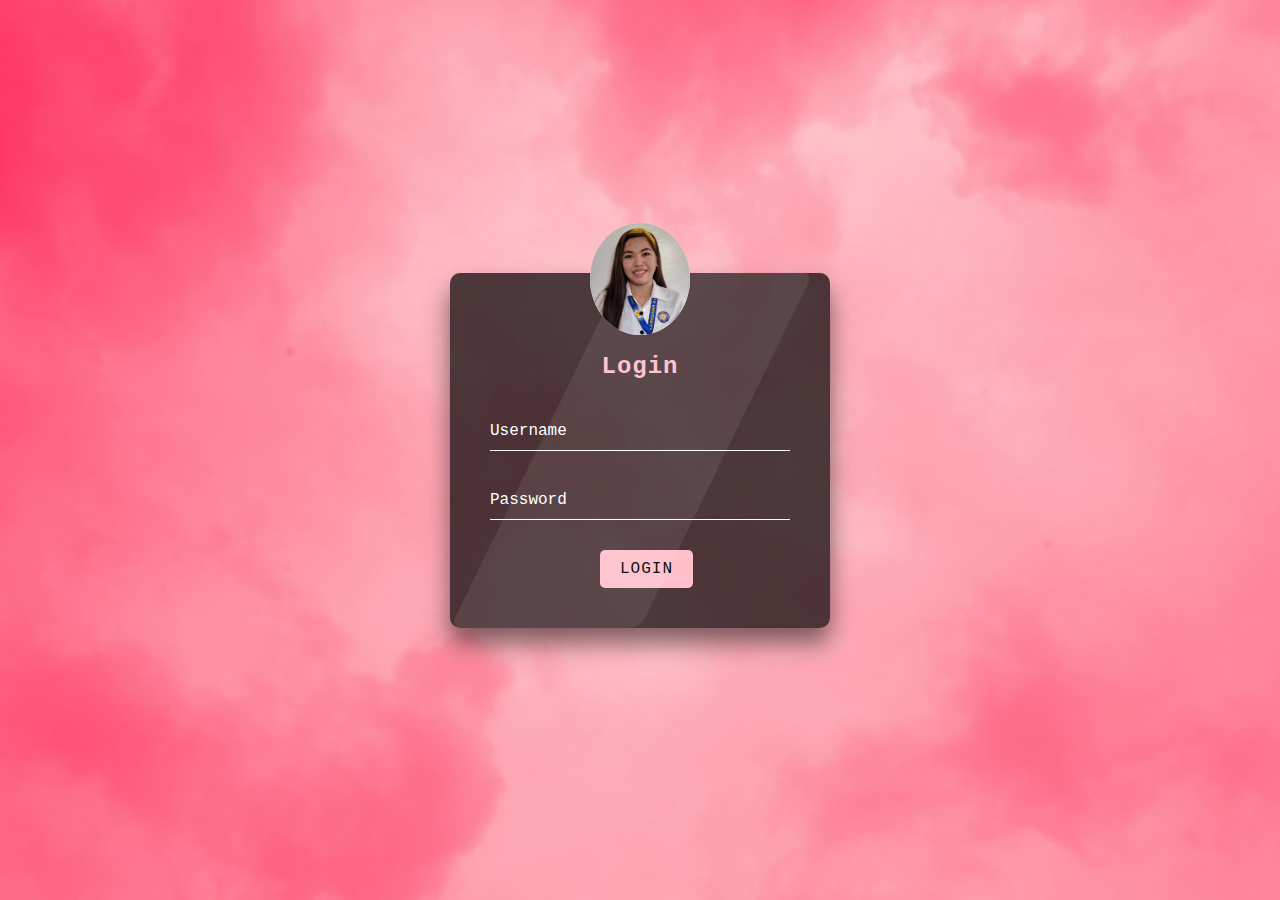
<file: index.html>
<!DOCTYPE html>
<html lang="en">
<head>
  <meta charset="UTF-8">
  <meta name="viewport" content="width=device-width, initial-scale=1.0">
  <link rel="shortcut icon" type="image/jpg" href="images/favicon.png">
  <meta http-equiv="X-UA-Compatible" content="ie=edge">
  <link rel="stylesheet" href="css/style.css">
 	<title>Cristine's Site</title>
</head>
<body>
  <div class="login-wrapper">
    <form action="home.html" class="form">
        <img src="images/tintin.jpg" alt="">
      <h2>Login</h2>
          <div class="input-group">
            <input type="text" name="loginUser" id="loginUser" required>
            <label for="loginUser">Username</label>
          </div>
          <div class="input-group">
            <input type="password" name="loginPassword" id="loginPassword" required>
            <label for="loginPassword">Password</label>
          </div>
          <input type="submit" value="Login" class="submit-btn">
    </form> 
  </div>
</body>
</html>
</file>
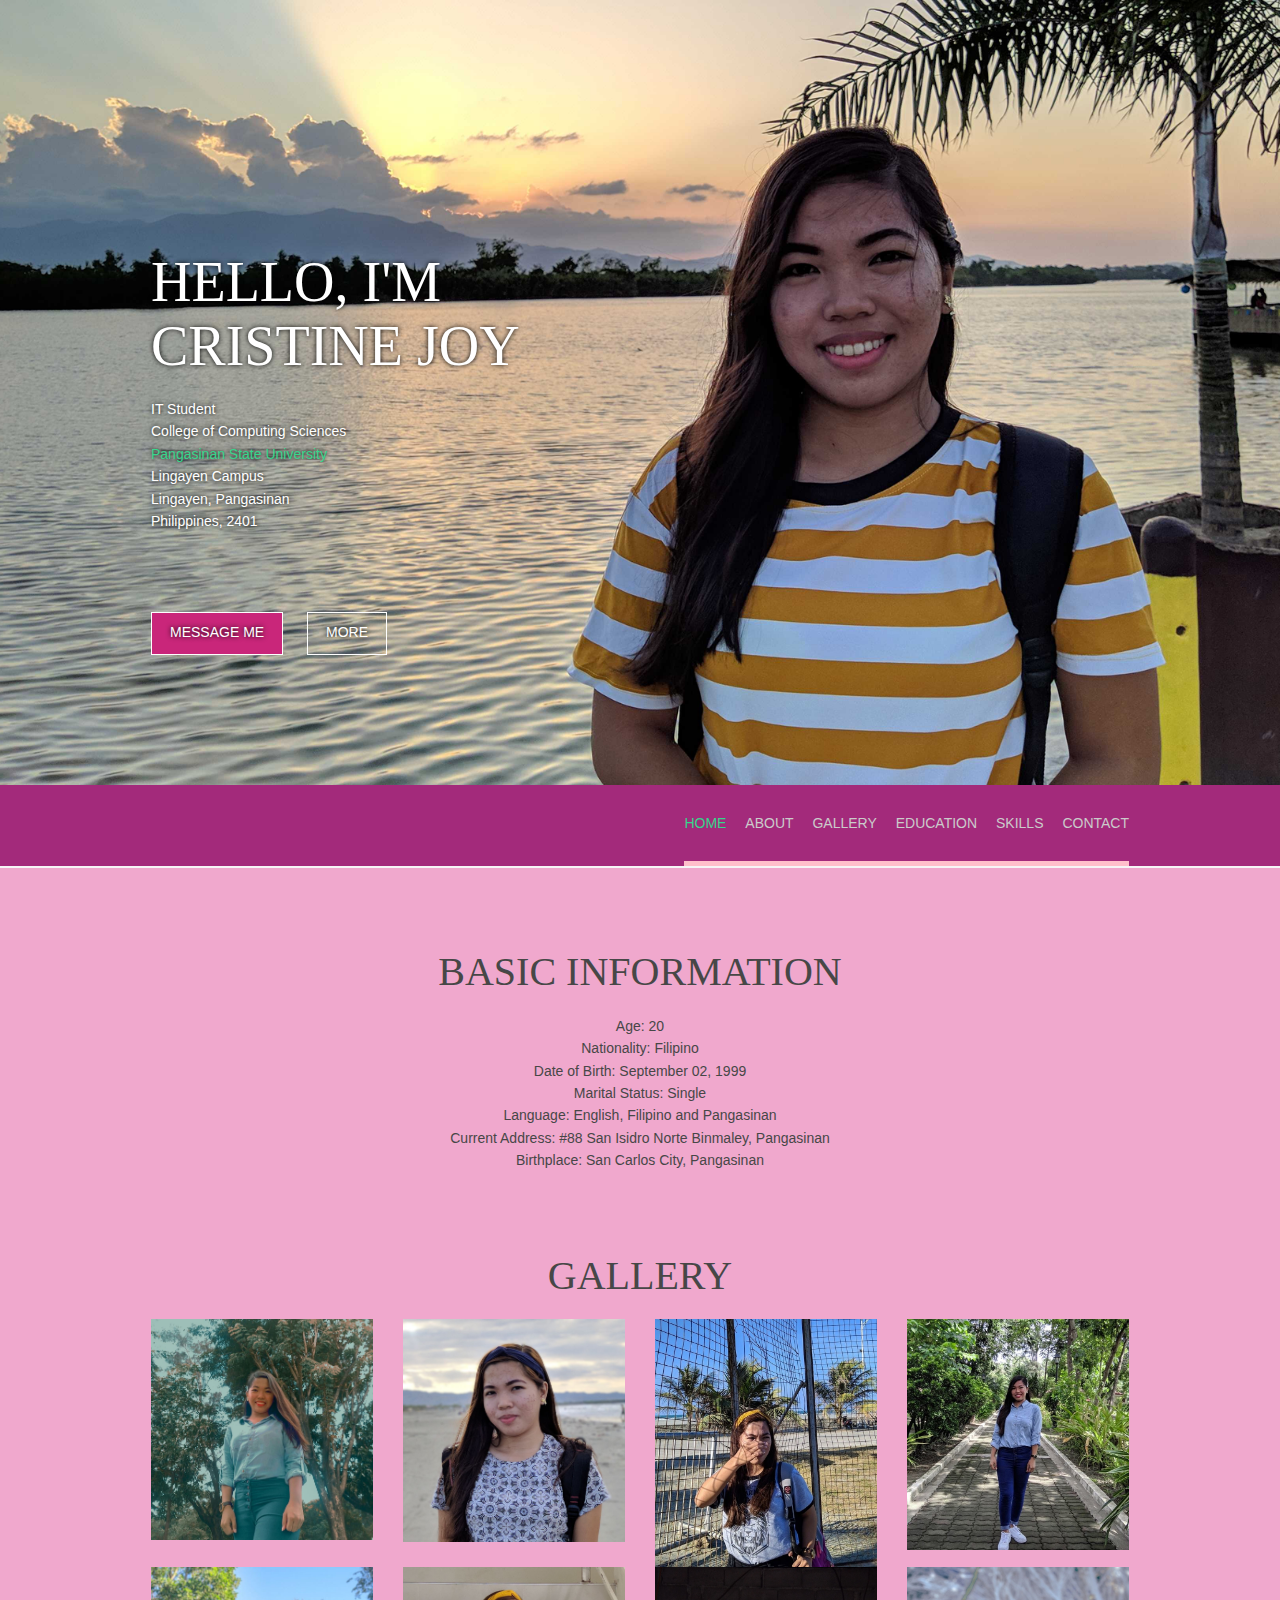
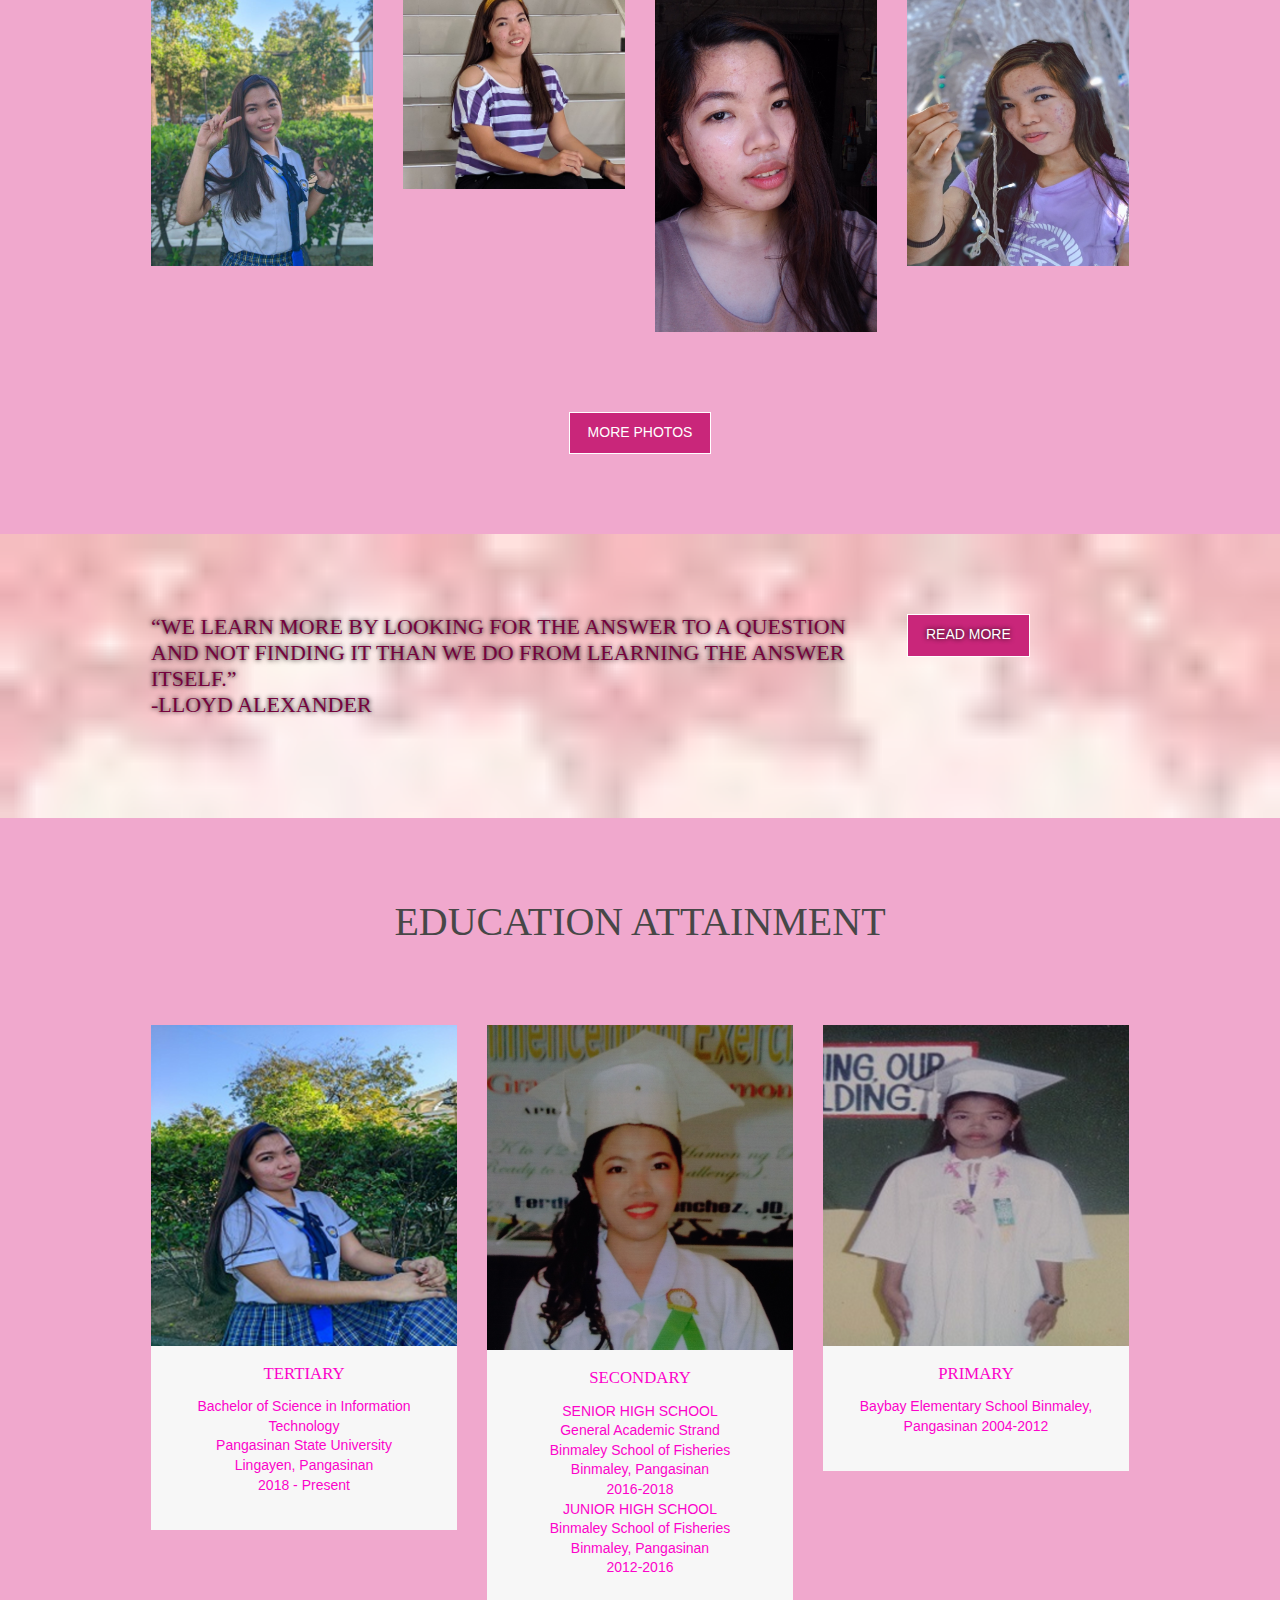
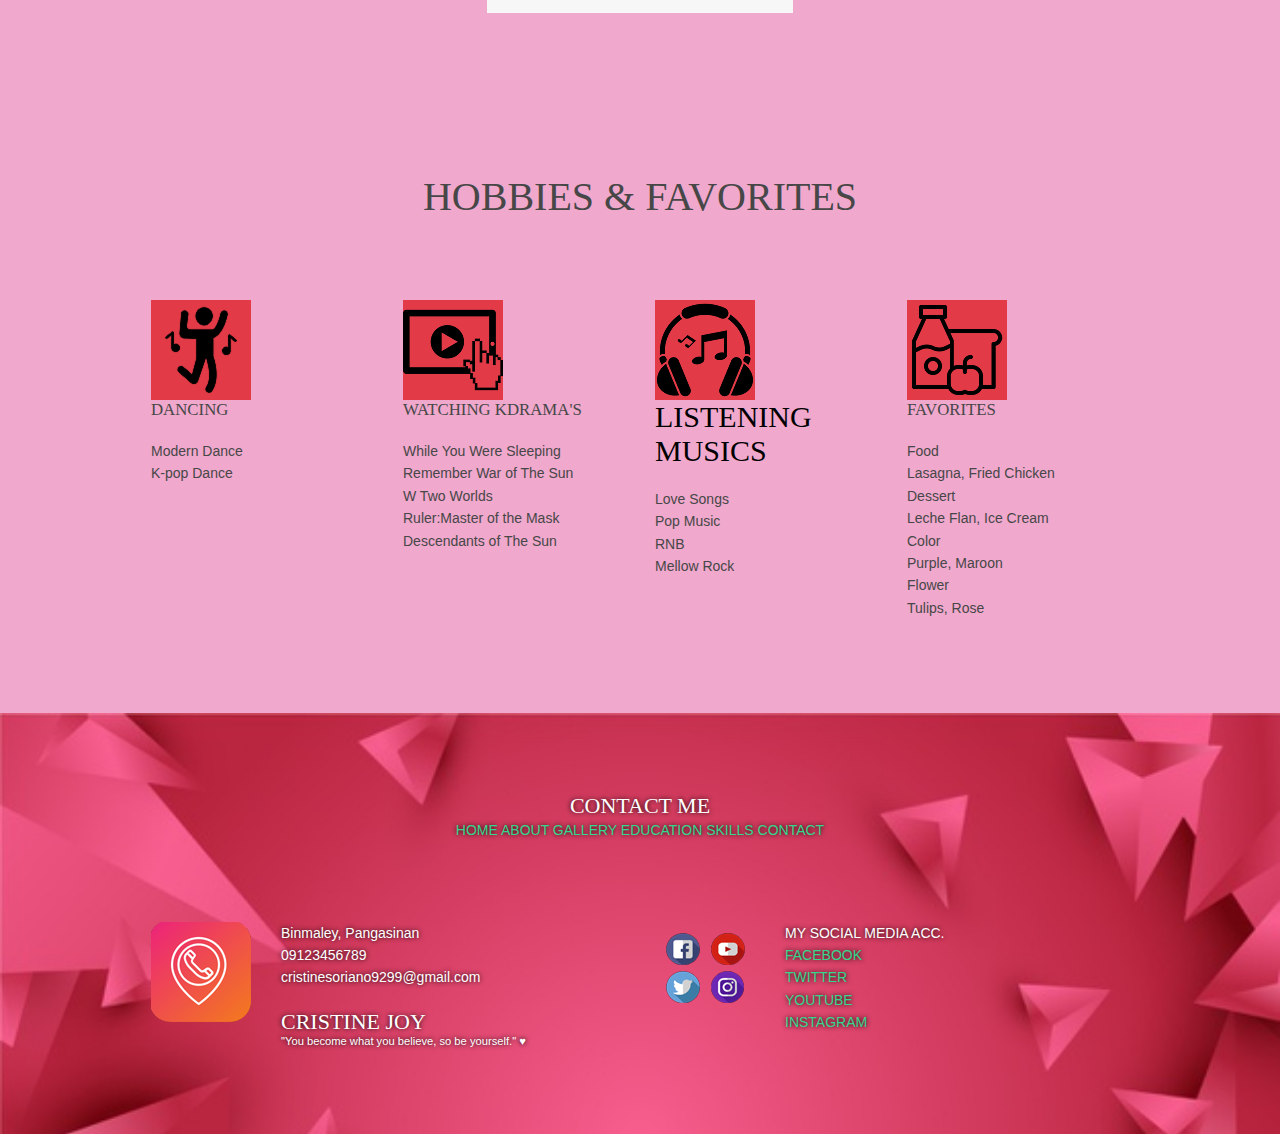
<file: home.html>
<!DOCTYPE html>
<html lang="en">
<head>
	<meta charset="UTF-8">
	<link rel="shortcut icon" type="image/jpg" href="images/favicon.jpg">
	<meta http-equiv="X-UA-Compatible" content="ie=edge">
	<meta name="viewport" content="width=device-width, initial-scale=1.0, maximum-scale=1.0, user-scalable=no">
	<link href="css/layout.css" rel="stylesheet" type="text/css" media="all">
	<link rel="shortcut icon" href="images/favicon.png" type="images/x-icon" />
</head>
<body id="top">
		<div class="bgded overlay" style="background-image:url('images/header-cover.png');"> 
			  <div id="pageintro" class="hoc clear"> 
				<article>
				  <h3 class="heading">Hello, I'm  Cristine Joy</h3>
				  <p>IT Student  <br>College of Computing Sciences <br>
					<a href="https://www.psu.edu.ph/">Pangasinan State University</a> <br>
					Lingayen Campus <br>
					Lingayen, Pangasinan <br>
					Philippines, 2401</p>
				  <footer>
					<ul class="nospace inline pushright">
					  <li><a class="btn" href="https://login.yahoo.com/?.src=ym&.lang=en-US&.intl=us&.done=https%3A%2F%2Fmail.yahoo.com%2Fd">MESSAGE ME </a></li>
					  <li><a class="btn inverse" href="more.html">MORE</a></li>
					</ul>
				  </footer>
				</article>
			  </div>
		  <div class="wrapper row0">
		</div>
	  </div>
	</div>
	<div class="wrapper row1">
	  <header id="header" class="hoc clear"> 
		<nav id="mainav" class="fl_right">
		  <ul class="clear">
			<li class="active"><a href="home.html">HOME</a></li>
			<li><a  href="#aboutme">ABOUT</a></li>
			<li><a href="#mygallery">GALLERY</a></li>
			<li><a href="#myeducation">EDUCATION</a></li>
			 <li><a href="#myskills">SKILLS</a></li>
			<li><a href="#mycontact">CONTACT</a></li>
		  </ul>
		</nav>
	  </header>
	</div>
	<div class="wrapper row3">
	  <main class="hoc container clear"> 
		<div class="center btmspace-80">
		  <h6 class="heading" style="font-size:40px;" id="aboutme">BASIC INFORMATION</h6>
		  <p>Age: 20 <br>
			Nationality: Filipino <br>
			Date of Birth: September 02, 1999 <br>
			Marital Status: Single <br>
			Language: English, Filipino and Pangasinan <br>
			Current Address: #88 San Isidro Norte Binmaley, Pangasinan <br>
			Birthplace: San Carlos City, Pangasinan</p> 
		  	</div>
			<ul class="nospace group element btmspace-80">
			 <h6 class="heading" style="font-size:40px; text-align:center;" id="mygallery">GALLERY</h6>
			  <li class="one_quarter first">
				<article><img src="images/img1.jpg" alt="">
				</article>
			  </li>
			   <li class="one_quarter">
				<article><img src="images/img2.jpg" alt="">
				</article>
			  </li>
			  <li class="one_quarter">
				<article><img src="images/img3.jpg" alt="">	 
				</article>
			  </li>
			  <li class="one_quarter">
				<article><img src="images/img4.jpg" alt="">
				  
				</article>
			  </li>
			  <li class="one_quarter first">
				<article><img src="images/img5.jpg" alt="">
				 
				</article>
			  </li>
			  <li class="one_quarter">
				<article><img src="images/img6.jpg" alt="">
				</article>
			  </li>
			  <li class="one_quarter">
				<article><img src="images/img7.jpg" alt="">  
				</article>
			  </li>
			  <li class="one_quarter">
				<article><img src="images/img8.jpg" alt="">
				</article>
			  </li>
			</ul>
			<footer class="center"><a class="btn" href="https://www.facebook.com/cristine.soriano.92/photos?lst=100008122362969%3A100003066164073%3A1593430038">MORE PHOTOS</a></footer>
			<div class="clear"></div>
		  </main>
		</div>
		<div class="wrapper bgded overlay" style="background-image:url('images/quote.jpg');">
		  <article class="hoc cta clear"> 
			<div class="three_quarter first">
			  <h6 style="color:#75023d;">“We learn more by looking for the answer to a question and not finding it than we do from learning the answer itself.”
		<br>-Lloyd Alexander</h6>
			</div>
			<footer class="one_quarter"><a class="btn" href="https://www.positivityblog.com/quotes-on-education/">READ MORE</a></footer>
		  </article>
		</div>

		<div class="wrapper row3">
		  <div class="hoc container clear"> 
			<div class="sectiontitle center">
		 <h6 class="heading" style="font-size:40px; text-align:center;" id="myeducation">EDUCATION ATTAINMENT</h6>
			</div>
			<ul class="nospace group element">
			  <li class="one_third first">
				<article>
				  <figure><img src="images/e3.jpg" alt="">
					
				  </figure>
				  <div class="txtwrap">
					<h6 class="heading">TERTIARY</h6>
					<p>Bachelor of Science in Information Technology <br>
						Pangasinan State University <br>
						Lingayen, Pangasinan <br>
						2018 - Present  
					</p>
				  </div>
				</article>
			  </li>
			  <li class="one_third">
				<article>
				  <figure><img src="images/e1.jpg" alt="">
				   
				  </figure>
				  <div class="txtwrap">
					<h6 class="heading">SECONDARY</h6>
					<p>SENIOR HIGH SCHOOL <br>
						General Academic Strand <br>
						Binmaley School of Fisheries <br>
						Binmaley, Pangasinan <br>
						2016-2018 <br>
						JUNIOR HIGH SCHOOL <br>
						Binmaley School of Fisheries <br>
						Binmaley, Pangasinan<br>
						2012-2016</p>
				</div>
				</article>
			  </li>
			  <li class="one_third">
				<article>
				  <figure><img src="images/e2.jpg" alt="">
				
				  </figure>
				  <div class="txtwrap">
					<h6 class="heading">PRIMARY</h6>
					<p>Baybay Elementary School
						Binmaley, Pangasinan
						2004-2012</p>
					</div>
				</article>
			  </li>
			</ul>
			<div class="clear"></div>
		  </div>
		</div>
		<div class="wrapper row3">
		  <section class="hoc container clear"> 
			<div class="sectiontitle center">
			 <h6 class="heading" style="font-size:40px; text-align:center;" id="myskills">HOBBIES & FAVORITES</h6>
			</div>
			<ul class="nospace group">
			  <li class="one_quarter first">
				<article><a href="#"><img src="images/dance.png"></a>
				  <h6 class="heading font-x1">DANCING</h6>
				  <p>	
					Modern Dance  <br>
					K-pop Dance</p>
				</article>
			  </li>
			  <li class="one_quarter">
				<article><a href="#"><img src="images/watching.png"></a>
				  <h6 class="heading font-x1">WATCHING KDRAMA'S</h6>
				  <p>
						While You Were Sleeping <br>
						Remember War of The Sun <br>
						W Two Worlds <br>
						Ruler:Master of the Mask <br>
						Descendants of The Sun
					</p>
				  
				  </article>
			  </li>
			  <li class="one_quarter">
				<article><a href="#"><img src="images/listening.png"></a>
				  <h6 style="font-size:30px; color:black;">LISTENING MUSICS</h6>
				 <p>
					Love Songs <br>
					Pop Music <br>
					RNB <br>
					Mellow Rock</p>
					</article>
			  </li>
			  <li class="one_quarter">
				<article><a href="#"><img src="images/food.png"></a>
				  <h6 class="heading font-x1">FAVORITES</h6>
				  <p>Food <br>
					Lasagna, Fried Chicken <br>
					Dessert <br>
					Leche Flan, Ice Cream <br>
					Color <br>
					Purple, Maroon <br>
					Flower <br>
					Tulips, Rose
				 </article>
			  </li>
			</ul>
		  </section>
		</div>
		<div class="wrapper bgded overlay" style="background-image:url('images/footer.jpg')">
		  <section class="hoc container clear"> 
			<div class="sectiontitle center">
			  <h6 class="heading" id="mycontact">CONTACT ME</h6>
					<a href="home.html">HOME</a>
					<a  href="#aboutme">ABOUT</a>
					<a href="#mygallery">GALLERY</a>
					<a href="#myeducation">EDUCATION</a>
					 <a href="#myskills">SKILLS</a>
					<a href="#mycontact">CONTACT</a>
			</div>
			<div class="group testimonials">
			  <article class="one_half first"><img src="images/location.png" alt="">
				<blockquote> Binmaley, Pangasinan<br>
							 09123456789 <br>
							 cristinesoriano9299@gmail.com <br>
				</blockquote>
				<h6 class="heading">CRISTINE JOY</h6>
				<em>"You become what you believe, so be yourself." ♥</em>
	
				</article>	
			  <article class="one_half"><img src="images/social.png" alt="">
				<blockquote>MY SOCIAL MEDIA ACC. <br>
				<a href="https://www.facebook.com/cristine.soriano.92/">FACEBOOK</a> <br>
				<a href="https://twitter.com/tintinsoriano26">TWITTER</a> <br>
				<a href="https://www.youtube.com/channel/UCYts-TaYE9_CiIMK2P1NE_g?view_as=subscriber">YOUTUBE</a> <br>
				<a href="https://www.instagram.com/_cristinesoriano/">INSTAGRAM</a>
				</blockquote>
			</div>
	</section>
	</div>
</div>
</body>
</html>
</file>
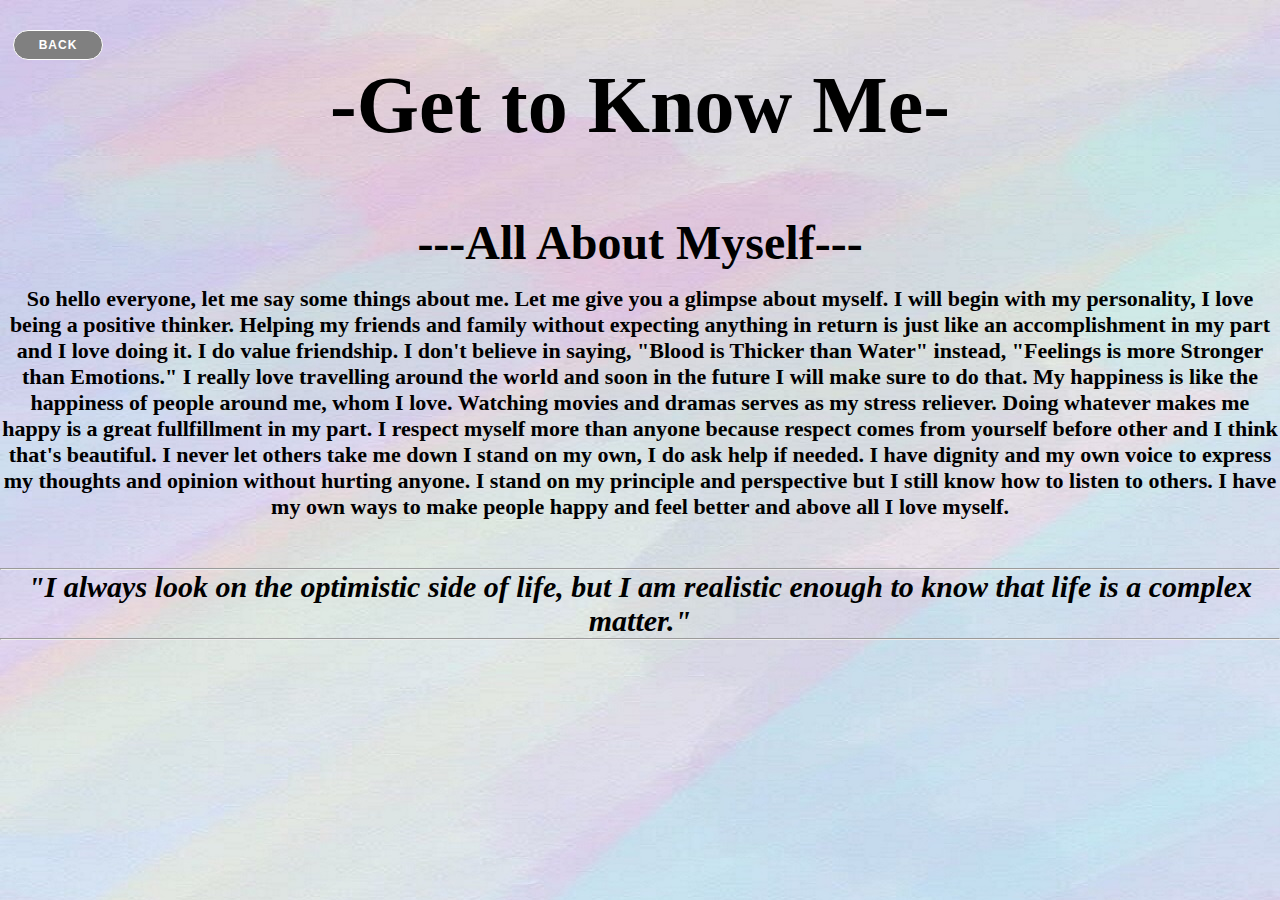
<file: more.html>
<!DOCTYPE html>
<html lang="en" dir="ltr">
<head>
	<meta charset="UTF-8">
	<meta name="viewport" content="device-width, initial-scale=1.0">
	<title>Cristine's Site</title>
	<link rel="shortcut icon" type="image/jpg" href="images/favicon.png">
	<link rel="stylesheet" type="text/css" href="css/styles.css">
</head>	
<body>
	<div class="back">
		<button class="button"><a href="home.html"><span>BACK</span></a></button>
	</div>
	<!--More Section -->
	<section id="more">
		<div class="container">
			<h2 class="more-heading">-Get to Know Me-</h2>
				<div class="more-image">
				</div>
		</div>
			<div class="more-content">
				<div class="more-text">
					<h3>---All About Myself---</h3>
					<p class="int">So hello everyone, let me say some things about me. Let me give 
					you a glimpse about myself. I will begin with my personality, I love being a positive
					thinker. Helping my friends and family without expecting anything in return is just 
					like an accomplishment in my part and I love doing it. I do value friendship. I don't 
					believe in saying, "Blood is Thicker than Water" instead, "Feelings is more Stronger
					than Emotions." I really love travelling around the world and soon in the future I will
					make sure to do that. My happiness is like the happiness of people around me, whom I love.
					Watching movies and dramas serves as my stress reliever. Doing whatever makes me happy
					is a great fullfillment in my part. I respect myself more than anyone because respect 
					comes from yourself before other and I think that's beautiful. I never let others take me down
					I stand on my own, I do ask help if needed. I have dignity and my own voice to express my 
					thoughts and opinion without hurting anyone. I stand on my principle and perspective but I still 
					know how to listen to others. I have my own ways to make people happy and feel better and above all 
					I love myself.</p>
				</div>
			</div>
	</section>
	<section id="more1">
		<div class="quotes">
			<hr><p>"I always look on the optimistic side of life, but I am realistic enough to know that life is a complex matter."</p><hr>
		</div>			
	</section>
</body>
</html>
</file>
<file: css/style.css>
* {
  margin: 0;
  padding: 0;
  box-sizing: border-box;
}
body {
  background: url('../images/background.jpg') no-repeat center;
  background-size: cover;
  font-family:courier new;
}
.login-wrapper {
  height: 100vh;
  width: 100vw;
  display: flex;
  justify-content: center;
  align-items: center;
}
.form {
  position: relative;
  width: 100%;
  max-width: 380px;
  padding: 80px 40px 40px;
  background: rgba(0,0,0,0.7);
  border-radius: 10px;
  color: #fff;
  box-shadow: 0 15px 25px rgba(0,0,0,0.5);
}
.form::before {
  content:'';
  position: absolute;
  top: 0;
  left: 0;
  width: 50%;
  height: 100%;
  background: rgba(255,255,255, 0.08);
  transform: skewX(-26deg);
  transform-origin: bottom left;
  border-radius: 10px;
  pointer-events: none;
}
.form img {
  position: absolute;
  top: -50px;
  left: calc(50% - 50px);
  width: 100px;
  background: rgba(255,255,255, 0.8);
  border-radius: 50%;
}
.form h2 {
  text-align: center;
  letter-spacing: 1px;
  margin-bottom: 2rem;
  color: #ffc0cb;
}
.form .input-group {
  position: relative;
}
.form .input-group input {
  width: 100%;
  padding: 10px 0;
  font-size: 1rem;
  letter-spacing: 1px;
  margin-bottom: 30px;
  border: none;
  border-bottom: 1px solid #fff;
  outline: none;
  background-color: transparent;
  color: inherit;
}
.form .input-group label {
  position: absolute;
  top: 0;
  left: 0;
  padding: 10px 0;
  font-size: 1rem;
  pointer-events: none;
  transition: .3s ease-out;
}
.form .input-group input:focus + label,
.form .input-group input:valid + label {
  transform: translateY(-18px);
  color: #ff652f;
  font-size: .8rem;
}
.submit-btn {
  display: block;
  margin-left: 110px;
  border: none;
  outline: none;
  background: #ffc0cb;
  font-family:courier new;
  font-size: 1rem;
  text-transform: uppercase;
  letter-spacing: 1px;
  align-items:center;
  padding: 10px 20px;
  border-radius: 5px;
  cursor: pointer;
}
.forgot-pw {
  color: inherit;
}

#forgot-pw {
  position: absolute;
  display: flex;
  justify-content: center;
  align-items: center;
  top: 0;
  left: 0;
  right: 0;
  height: 0;
  z-index: 1;
  background: #fff;
  opacity: 0;
  transition: 0.6s;
}
#forgot-pw:target {
  height: 100%;
  opacity: 1;
}
.close {
  position: absolute;
  right: 1.5rem;
  top: 0.5rem;
  font-size: 2rem;
  font-weight: 900;
  text-decoration: none;
  color: inherit;
}
</file>
<file: css/styles.css>
* {
	margin: 0;
	padding: 0;
}

body {
	background-image: url(../images/pastel.jpg); 
}

#more h2 {
	text-align: center;
	font-size: 5rem;
	font-family: verdana;
	margin-bottom: 2rem;
	color: black;
}

#more h3 {
	text-align: center;
	font-size: 3rem;
	margin-top: 2rem;
	margin-bottom: 1rem;
}

#more p.int {
	text-align: center;
	font-size: 22px;
	font-weight: bold;
	font-family: Papyrus;	
	color: black;
	left: 100rem;
}

#more .more-content {
	display: flex;
}

#more .more-text,
#more .more-image {
	flex: 1;
}

#more .more-text {
	text-align: justify;
}

#more .more-image img {
	display: block;
	margin-left: 100px;
	width: 40%;
	border-radius: 40%;
}

#more .more-image{
	flex: 1;
}

#more .more-image img {
	display: block;
	margin-left: 550px;
	width: 18%;
	border-radius: 35%;
	margin-top: -20px;
}

.button{
	position: relative;
	display: block;
	width: 90px;
	height: 30px;
	letter-spacing: 1px;
	border-radius: 30px;
	font-family: sans-serif;
	font-weight: bold;
	font-size: 12px;
	margin: 0px 10px;
	margin-top: 30px;
	text-transform: uppercase;
	border: 1px solid  #fff;
	background-color: grey;
	left: 3px;
	top: 0px;
}

.button a{
	color: white;
	text-decoration:none;
}

.button:hover{
	background: #3693ff;
}

#more1 {
	font-weight: bold;
	font-size: 30px;
	font-style: italic;
	font-family: Monotype Corsiva;
	color: black;
	margin-top: 3rem;
	margin-bottom: 3rem;
	text-align: center;
}
</file>
<file: css/layout.css>
@charset "utf-8";

@import url("font-awesome.min.css");
@import url("framework.css");


/* Rows
--------------------------------------------------------------------------------------------------------------- */
.row0, .row0 a{}
.row1{border-bottom:2px solid;}
.row2, .row2 a{}
.row3, .row3 a{}
.row4, .row4 a{}
.row5, .row5 a{}


/* Page Intro
--------------------------------------------------------------------------------------------------------------- */
#pageintro{padding:250px 0 130px;}

#pageintro article{display:block; max-width:50%;}
#pageintro article *{word-wrap:break-word;}
#pageintro .heading{margin-bottom:20px; font-size:4rem;}
#pageintro p:first-of-type{margin-bottom:30px;}
#pageintro footer{margin-top:80px;}


/* Top Bar
--------------------------------------------------------------------------------------------------------------- */
#topbar{padding:120px 0 15px; font-size:.8rem; text-transform:uppercase;}

#topbar *{margin:0; padding:0; list-style:none;}
#topbar ul li{display:inline-block; margin-right:10px; padding-right:15px; border-right:1px solid;}
#topbar ul li:last-child{margin-right:0; padding-right:0; border-right:none;}
#topbar i{margin:0 5px 0 0; line-height:normal;}


/* Header
--------------------------------------------------------------------------------------------------------------- */
#header{}

#header #logo{margin:30px 0 0 0;}
#header #logo h1{margin:0; padding:0; font-size:22px; text-transform:uppercase;}


/* Content Area
--------------------------------------------------------------------------------------------------------------- */
.container{padding:80px 0;}

/* Content */
.container .content{}

.sectiontitle{display:block; margin-bottom:80px;}
.sectiontitle *{margin:0;}

.testimonials{}
.testimonials article{position:relative; padding-left:130px;}
.testimonials article:last-child{margin-bottom:0;}/* Used when elements stack in small viewports */
.testimonials article img{position:absolute; top:0; left:0;}
.testimonials article blockquote{margin:0 0 20px 0; padding:0;}
.testimonials article .heading{margin:0;}
.testimonials article em{display:block; margin-top:-5px; font-size:.8rem; font-style:normal;}

.element article{display:block; max-width:320px; margin:0 auto;}
.element figure{position:relative;}
.element figure figcaption{position:absolute; top:10px; left:10px; width:50px;}
.element figure figcaption *{display:block; margin:0; padding:0; text-align:center; text-transform:uppercase; font-style:normal; line-height:1;}
.element figure figcaption time, .element figure figcaption div{width:100%; padding:12px 0;}
.element figure figcaption time strong, .element figure figcaption div i{margin-bottom:2px;}
.element .txtwrap{padding:20px 15px;}
.element .txtwrap *{margin:0 0 15px 0; line-height:1;}
.element .txtwrap .heading{margin-bottom:15px; font-size:1.2rem;}
.element .txtwrap em{display:block; font-size:.8rem; font-style:normal;}
.element .txtwrap em br{margin:0;}
.element .txtwrap p{line-height:1.4;}
.element .txtwrap footer, .element .txtwrap .btn{margin:0;}

/* Comments */
#comments ul{margin:0 0 40px 0; padding:0; list-style:none;}
#comments li{margin:0 0 10px 0; padding:15px;}
#comments .avatar{float:right; margin:0 0 10px 10px; padding:3px; border:1px solid;}
#comments address{font-weight:bold;}
#comments time{font-size:smaller;}
#comments .comcont{display:block; margin:0; padding:0;}
#comments .comcont p{margin:10px 5px 10px 0; padding:0;}

#comments form{display:block; width:100%;}
#comments input, #comments textarea{width:100%; padding:10px; border:1px solid;}
#comments textarea{overflow:auto;}
#comments div{margin-bottom:15px;}
#comments input[type="submit"], #comments input[type="reset"]{display:inline-block; width:auto; min-width:150px; margin:0; padding:8px 5px; cursor:pointer;}

/* Sidebar */
.container .sidebar{}

.sidebar .sdb_holder{margin-bottom:50px;}
.sidebar .sdb_holder:last-child{margin-bottom:0;}


/* Click to Action
--------------------------------------------------------------------------------------------------------------- */
.cta{padding:80px 0;}

.cta > :first-child{}
.cta > :last-child{margin-bottom:0;}/* Used when elements stack in smaller viewports */


/* Footer
--------------------------------------------------------------------------------------------------------------- */
#footer{padding:80px 0;}

#footer .group .heading{margin-bottom:50px; font-size:1.2rem;}

#footer .linklist li{display:block; margin-bottom:15px; padding:0 0 15px 0; border-bottom:1px solid;}
#footer .linklist li:last-child{margin:0; padding:0; border:none;}
#footer .linklist li::before, #footer .linklist li::after{display:table; content:"";}
#footer .linklist li, #footer .linklist li::after{clear:both;}

#footer .contact{}
#footer .contact.linklist li, #footer .contact.linklist li:last-child{position:relative; padding-left:40px;}
#footer .contact li *{margin:0; padding:0; line-height:1.6;}
#footer .contact li i{display:block; position:absolute; top:0; left:0; width:30px; font-size:16px; text-align:center;}

#footer input, #footer button{border:1px solid;}
#footer input{display:block; width:100%; padding:8px;}
#footer button{padding:8px 18px 10px; text-transform:uppercase; font-weight:700; cursor:pointer;}


/* Copyright
--------------------------------------------------------------------------------------------------------------- */
#copyright{padding:20px 0;}
#copyright *{margin:0; padding:0;}


/* Transition Fade
--------------------------------------------------------------------------------------------------------------- */
*, *::before, *::after{transition:all .28s ease-in-out;}
#mainav form *{transition:none !important;}


/* ------------------------------------------------------------------------------------------------------------ */
/* ------------------------------------------------------------------------------------------------------------ */
/* ------------------------------------------------------------------------------------------------------------ */
/* ------------------------------------------------------------------------------------------------------------ */
/* ------------------------------------------------------------------------------------------------------------ */


/* Navigation
--------------------------------------------------------------------------------------------------------------- */
nav ul, nav ol{margin:0; padding:0; list-style:none;}

#mainav, #breadcrumb, .sidebar nav{line-height:normal;}
#mainav .drop::after, #mainav li li .drop::after, #breadcrumb li a::after, .sidebar nav a::after{position:absolute; font-family:"FontAwesome"; font-size:10px; line-height:10px;}

/* Top Navigation */
#mainav{}
#mainav ul{text-transform:uppercase; border-bottom:5px solid pink;}
#mainav ul ul{z-index:9999; position:absolute; justify-content:center; width:180px; text-transform:none;}
#mainav ul ul ul{left:180px; top:0;}
#mainav li{display:inline-block; position:relative; margin:0 15px 0 0; padding:0;}
#mainav li:last-child{margin-right:0;}
#mainav li li{width:100%; margin:0;}
#mainav li a{display:block; color:pink; padding:30px 0;}
#mainav li li a{border:solid; border-width:0 0 1px 0;}
#mainav .drop{padding-left:15px;}
#mainav li li a, #mainav li li .drop{display:block; margin:0; padding:10px 15px;}
#mainav .drop::after, #mainav li li .drop::after{content:"\f0d7";}
#mainav .drop::after{top:35px; left:5px;}
#mainav li li .drop::after{top:15px; left:5px;}
#mainav ul ul{visibility:hidden; opacity:0;}
#mainav ul li:hover > ul{visibility:visible; opacity:1;}

#mainav form{display:none; margin:0; padding:0;}
#mainav form select, #mainav form select option{display:block; cursor:pointer; outline:none;}
#mainav form select{width:100%; padding:5px; border:1px solid;}
#mainav form select option{margin:5px; padding:0; border:none;}

/* Breadcrumb */
#breadcrumb{padding:15px 0;}
#breadcrumb ul{margin:0; padding:0; list-style:none; text-transform:uppercase;}
#breadcrumb li{display:inline-block; margin:0 6px 0 0; padding:0;}
#breadcrumb li a{display:block; position:relative; margin:0; padding:0 12px 0 0; font-size:12px;}
#breadcrumb li a::after{top:3px; right:0; content:"\f101";}
#breadcrumb li:last-child a{margin:0; padding:0;}
#breadcrumb li:last-child a::after{display:none;}

/* Sidebar Navigation */
.sidebar nav{display:block; width:100%;}
.sidebar nav li{margin:0 0 3px 0; padding:0;}
.sidebar nav a{display:block; position:relative; margin:0; padding:5px 10px 5px 15px; text-decoration:none; border:solid; border-width:0 0 1px 0;}
.sidebar nav a::after{top:9px; left:5px; content:"\f101";}
.sidebar nav ul ul a{padding-left:35px;}
.sidebar nav ul ul a::after{left:25px;}
.sidebar nav ul ul ul a{padding-left:55px;}
.sidebar nav ul ul ul a::after{left:45px;}

/* Pagination */
.pagination{display:block; width:100%; text-align:center; clear:both;}
.pagination li{display:inline-block; margin:0 2px 0 0;}
.pagination li:last-child{margin-right:0;}
.pagination a, .pagination strong{display:block; padding:8px 11px; border:1px solid; background-clip:padding-box; font-weight:normal;}

/* Back to Top */
#backtotop{z-index:999; display:inline-block; position:fixed; visibility:hidden; bottom:20px; right:20px; width:36px; height:36px; line-height:36px; font-size:16px; text-align:center; opacity:.2;}
#backtotop i{display:block; width:100%; height:100%; line-height:inherit;}
#backtotop.visible{visibility:visible; opacity:.5;}
#backtotop:hover{opacity:1;}


/* Tables
--------------------------------------------------------------------------------------------------------------- */
table, th, td{border:1px solid; border-collapse:collapse; vertical-align:top;}
table, th{table-layout:auto;}
table{width:100%; margin-bottom:15px;}
th, td{padding:5px 8px;}
td{border-width:0 1px;}


/* Gallery
--------------------------------------------------------------------------------------------------------------- */
#gallery{display:block; width:100%; margin-bottom:50px;}
#gallery figure figcaption{display:block; width:100%; clear:both;}
#gallery li{margin-bottom:30px;}


/* Font Awesome Social Icons
--------------------------------------------------------------------------------------------------------------- */
.faico{margin:0; padding:0; list-style:none;}
.faico li{display:inline-block; margin:8px 5px 0 0; padding:0; line-height:normal;}
.faico li:last-child{margin-right:0;}
.faico a{display:inline-block; width:36px; height:36px; line-height:36px; font-size:18px; text-align:center;}

.faico a{color:#252525; background-color:#FFFFFF;}
.faico a:hover{color:#FFFFFF;}

.faicon-dribble:hover{background-color:#EA4C89;}
.faicon-facebook:hover{background-color:#3B5998;}
.faicon-google-plus:hover{background-color:#DB4A39;}
.faicon-linkedin:hover{background-color:#0E76A8;}
.faicon-twitter:hover{background-color:#00ACEE;}
.faicon-vk:hover{background-color:#4E658E;}


/* ------------------------------------------------------------------------------------------------------------ */
/* ------------------------------------------------------------------------------------------------------------ */
/* ------------------------------------------------------------------------------------------------------------ */
/* ------------------------------------------------------------------------------------------------------------ */
/* ------------------------------------------------------------------------------------------------------------ */


/* Colours
--------------------------------------------------------------------------------------------------------------- */
body{color:#CBCBCB; background-color:#f0a8cd;}
a{color:#36D68C;}
a:active, a:focus{background:transparent;}/* IE10 + 11 Bugfix - prevents grey background */
hr, .borderedbox{border-color:#D7D7D7;}
label span{color:#FF0000; background-color:inherit;}
input:focus, textarea:focus, *:required:focus{border-color:#36D68C;}
.overlay{color:#FFFFFF; text-shadow: 0 0 5px black;}
.overlay::after{color:inherit; }

.btn, .btn.inverse:hover, a .icon.fa, a.inverse:hover .icon.fa{color:#FFFFFF; background-color:#c9267a; border-color:#fff;}
.btn:hover, .btn.inverse, a:hover .icon.fa, a.inverse .icon.fa{color:inherit; background-color:transparent; border-color:inherit;}


/* Rows */
.row0, .row0 a{color:#FFFFFF;}
.row1{color:#white; background-color:#a32a7b; border-color:#F6F6F6;}
.row2{color:#CBCBCB; background-color:#F6F6F6;}
.row3{color:#474747; background-color:#f0a8cd; justify-content:center;}
.row4{color:#CBCBCB;}
.row5{color:#CBCBCB; background-color:#252525;}


/* Top Bar */
#topbar, #topbar ul li{border-color:rgba(255,255,255,.3);}
#topbar > div:last-of-type li:first-child a{color:#36D68C;}


/* Header */
#header #logo a{color:inherit;}


/* Content Area */
.element figure figcaption time{color:#474747; background-color:#F7F7F7;}
.element figure figcaption div{color:#FFFFFF; background-color:rgba(0,0,0,.65);}
.element figure figcaption div a{color:inherit;}
.element .txtwrap{color:#474747; background-color:#FFFFFF;}

.row3 .txtwrap{color:#fc03ca; background-color:#F7F7F7; text-align:center;}


/* Footer */
#footer .heading{color:#FFFFFF;}
#footer hr, #footer .borderedbox, #footer .linklist li{border-color:rgba(255,255,255,.1);}

#footer nav a{color:inherit;}
#footer nav a:hover, #footer nav li:first-child a{color:#36D68C;}

#footer input, #footer button{border-color:transparent;}
#footer input{color:#FFFFFF; background-color:#252525;}
#footer input:focus{border-color:#36D68C;}
#footer button{color:#FFFFFF; background-color:#36D68C;}


/* Navigation */
#mainav li a{color:inherit;}
#mainav .active a, #mainav a:hover, #mainav li:hover > a{color:#36D68C; background-color:inherit;}
#mainav li li a, #mainav .active li a{color:#FFFFFF; background-color:rgba(0,0,0,.6); border-color:rgba(0,0,0,.6);}
#mainav li li:hover > a, #mainav .active .active > a{color:#FFFFFF; background-color:#36D68C;}
#mainav form select{color:#FFFFFF; background-color:#000000; border-color:rgba(0,0,0,.5);}

#breadcrumb a{color:inherit; background-color:inherit;}
#breadcrumb li:last-child a{color:#36D68C;}

.container .sidebar nav a{color:inherit; border-color:#D7D7D7;}
.container .sidebar nav a:hover{color:#36D68C;}

.pagination a, .pagination strong{border-color:#D7D7D7;}
.pagination .current *{color:#FFFFFF; background-color:#36D68C;}

#backtotop{color:#FFFFFF; background-color:#36D68C;}


/* Tables + Comments */
table, th, td, #comments .avatar, #comments input, #comments textarea{border-color:#D7D7D7;}
#comments input:focus, #comments textarea:focus, #comments *:required:focus{border-color:#36D68C;}
th{color:#FFFFFF; background-color:#373737;}
tr, #comments li, #comments input[type="submit"], #comments input[type="reset"]{color:inherit; background-color:#FBFBFB;}
tr:nth-child(even), #comments li:nth-child(even){color:inherit; background-color:#F7F7F7;}
table a, #comments a{background-color:inherit;}


/* ------------------------------------------------------------------------------------------------------------ */
/* ------------------------------------------------------------------------------------------------------------ */
/* ------------------------------------------------------------------------------------------------------------ */
/* ------------------------------------------------------------------------------------------------------------ */
/* ------------------------------------------------------------------------------------------------------------ */


/* Media Queries
--------------------------------------------------------------------------------------------------------------- */
@-ms-viewport{width:device-width;}


/* Max Wrapper Width - Laptop, Desktop etc.
--------------------------------------------------------------------------------------------------------------- */
@media screen and (min-width:978px){
	.hoc{max-width:978px;}
}


/* Mobile Devices
--------------------------------------------------------------------------------------------------------------- */
@media screen and (max-width:900px){
	.hoc{max-width:90%;}

	#topbar{}

	#header{padding:30px 0;}
	#header #logo{margin-top:3px;}

	#mainav{}
	#mainav ul{display:none;}
	#mainav form{display:block;}

	#breadcrumb{}

	.container{}
	#comments input[type="reset"]{margin-top:10px;}
	.pagination li{display:inline-block; margin:0 5px 5px 0;}

	#footer{}

	#copyright{}
	#copyright p:first-of-type{margin-bottom:10px;}
}


@media screen and (max-width:750px){
	.imgl, .imgr{display:inline-block; float:none; margin:0 0 10px 0;}
	.fl_left, .fl_right{display:block; float:none;}
	.group .group > *:last-child, .clear .clear > *:last-child, .clear .group > *:last-child, .group .clear > *:last-child{margin-bottom:0;}/* Experimental - Needs more testing in different situations, stops double margin when stacking */
	.one_half, .one_third, .two_third, .one_quarter, .two_quarter, .three_quarter{display:block; float:none; width:auto; margin:0 0 30px 0; padding:0;}

	#pageintro{padding:120px 0 0;}

	#topbar{text-align:center;}
	#topbar ul{margin:0 0 15px 0;}
	#topbar div:last-child ul{margin:0;}

	#header{text-align:center;}
	#header #logo{margin:0 0 15px 0;}

	#footer{padding-bottom:50px;}/* Not neccessary - just looks better */

	#copyright{}
	#copyright p:first-of-type{margin-bottom:10px;}
}


@media screen and (max-width:450px){
	#topbar ul li{margin-bottom:2px; padding-right:0; border-right:none;}

	.testimonials article{padding-left:0;}
	.testimonials article img{position:relative; top:inherit; left:inherit; margin-bottom:20px;}
}


/* Other
--------------------------------------------------------------------------------------------------------------- */
@media screen and (max-width:650px){
	.scrollable{display:block; width:100%; margin:0 0 30px 0; padding:0 0 15px 0; overflow:auto; overflow-x:scroll;}
	.scrollable table{margin:0; padding:0; white-space:nowrap;}

	.inline li{display:block; margin-bottom:10px;}
	.pushright li{margin-right:0;}

	.font-x2{font-size:1.4rem;}
	.font-x3{font-size:1.6rem;}

	#pageintro article{max-width:none; width:100%;}
	#pageintro .heading{font-size:2rem;}
}
</file>
